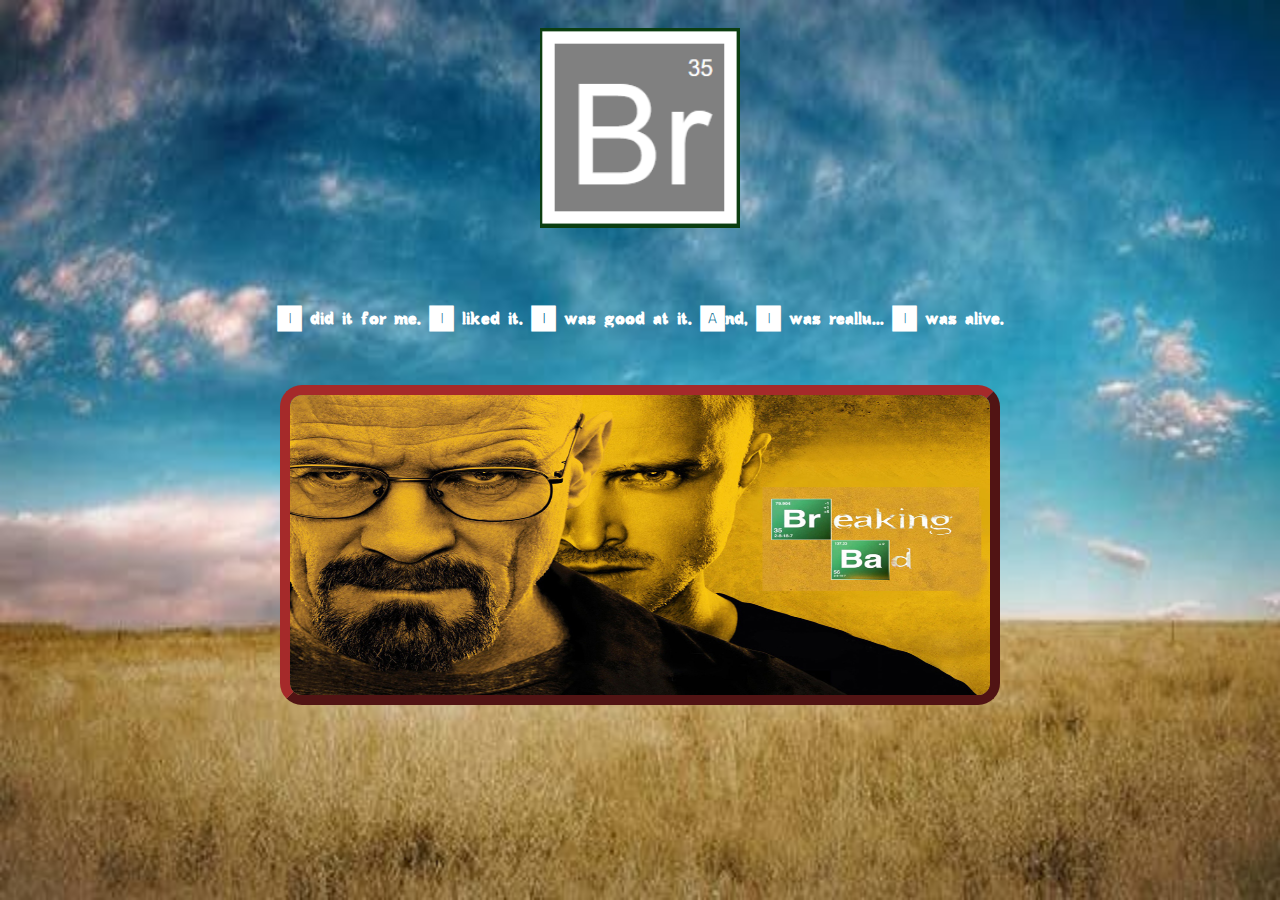
<file: index.html>
<!DOCTYPE html>
<html lang="en">
<head>
    <meta charset="UTF-8">
    <meta name="viewport" content="width=device-width, initial-scale=1.0">
    <link rel="shortcut icon" href="./img/icon.png" type="image/x-icon">
    <link rel="stylesheet" href="./CSS/estilo.css"/>
    <title>index</title>
</head>
<body>
    <br>
    <img class="logo" src="./img/logo.PNG" alt="" usermap="">
    <p></p>
    <br>
    <br>
    <b class="texto">I did it for me. I liked it. I was good at it. And, I was reallu... I was alive.</b>
    <p></p>
    <br>
    <br>
    <a href="./index.html"></a>
        <img class="poster" src="./img/poster.jpg" alt="Breaking Bad" usermap="#breakingbad">
        <map name="breakingbad">
            <area shape="rect" href="http://127.0.0.1:5500/formulario.html" coords="479,104,667,146" target="_blank" alt="" title="web formulario">
            <area shape="rect" href="http://127.0.0.1:5500/tabla.html" coords="540,146,667,187" target="_blank" alt="" title="web tabla">
        </map>
</body>
</html>
</file>
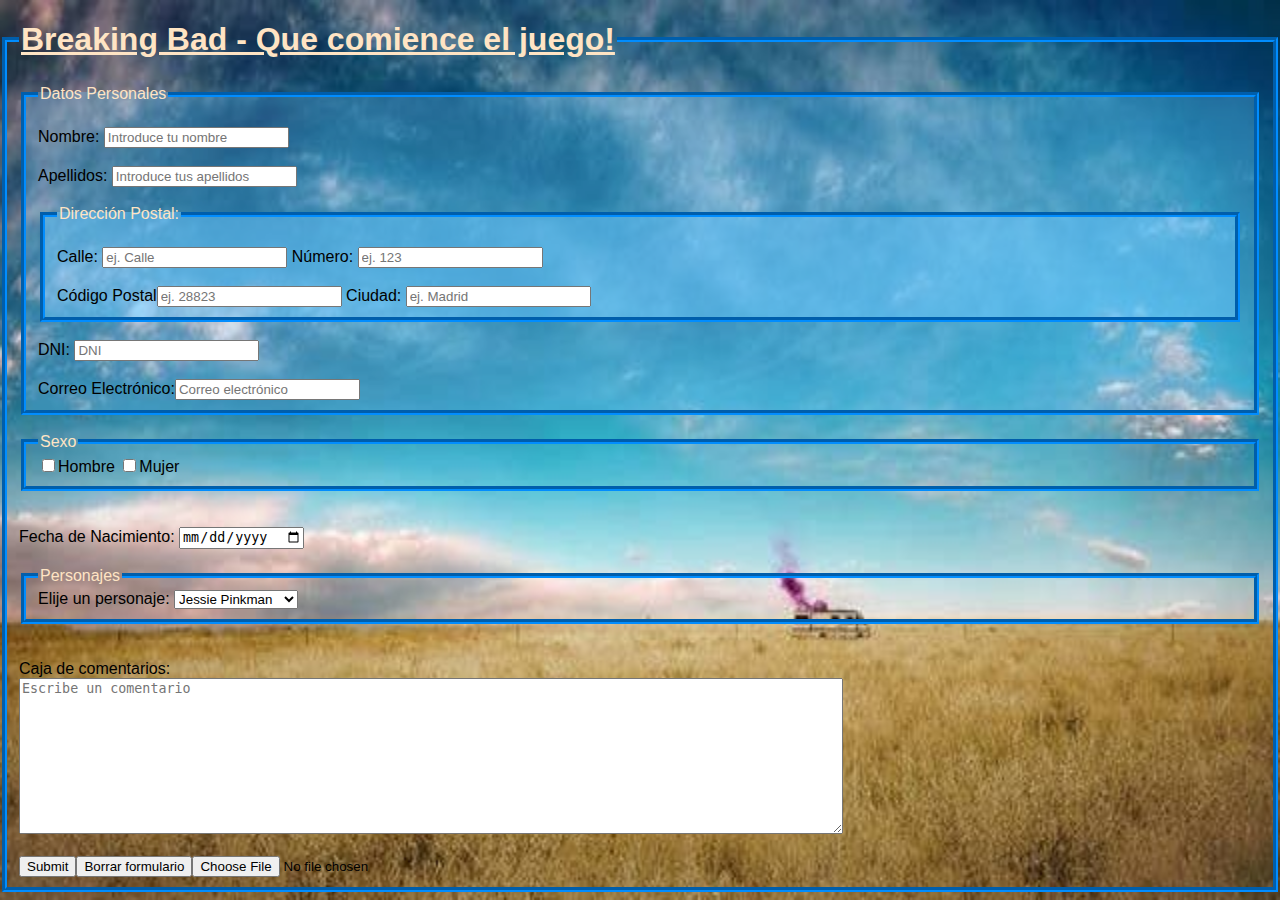
<file: formulario.html>
<!DOCTYPE html>
<html lang="en">
<head>
    <meta charset="UTF-8">
    <meta name="viewport" content="width=device-width, initial-scale=1.0">
    <link rel="shortcut icon" href="./img/icon.png" type="image/x-icon">
    <link rel="stylesheet" href="./CSS/estilo.css"/>
    <title>formulario</title>
</head>
<body class="formulario">
<fieldset style="border:5px groove #018dff;">
    <legend><h1><u>Breaking Bad - Que comience el juego!</u></h1></legend>
    <form name="alumnos_dam" method="post" action="raul.rodriguez@proeducaglobal.com" enctype="multipart/form-data">
        <fieldset style="border:5px groove #018dff; background-color: rgba(105, 199, 255, 0.3);">
            <legend>Datos Personales</legend>
                <br>
                <label>Nombre: <input type="text" name="nombre" placeholder="Introduce tu nombre" required>
                <br>
                <br>
                <label>Apellidos: <input type="text" name="apellidos" placeholder="Introduce tus apellidos" required>
                <br>
                <br>
                    <fieldset style="border:5px groove #018dff; background-color: rgba(105, 199, 255, 0.5);">
                        <legend>Dirección Postal:</legend>
                            <br>
                            <label>Calle: <input type="text" name="calle" placeholder="ej. Calle">  Número: <input type="number" name="numero" placeholder="ej. 123">
                            <br>
                            <br>
                            <Label>Código Postal<input type="text" name="codigo postal" placeholder="ej. 28823"> <label> Ciudad: <input type="text" name="ciudad" placeholder="ej. Madrid">
        </fieldset>
            <br>
            <label>DNI: <input type="text" name="dni" placeholder="DNI">
            <br>
            <br>
            <label>Correo Electrónico:<input type="text" name="email" placeholder="Correo electrónico" required>
            <br>
    </fieldset>
    <br>
        <fieldset style="border:5px groove #018dff;">
            <legend>Sexo</legend>
                <input type="checkbox" name="sexo" value="H" placeholder="Hombre/Mujer">Hombre
                <input type="checkbox" name="sexo" value="M" placeholder="Hombre/Mujer">Mujer
        </fieldset>
        <br>
        <br>Fecha de Nacimiento:    <input type="date" name="fecha" placeholder="Fecha de Nacimiento">
        <br>
        <br>
        <fieldset style="border:5px groove #018dff;">
            <legend>Personajes</legend>Elije un personaje: <select name="personajes">
                <option value="1">Jessie Pinkman</option>
                <option value="2">Walter White</option>
                <option value="3">Saul Goodman</option>
                <option value="4">Gustavo Fring</option>
                <option value="5">Pollos Hermanos</option>
                <option value="6">Otros personajes</option>
            </select>
        </fieldset>
    <br>
    <br>
    <label>Caja de comentarios:
    <br><textarea name="" id="" cols="100" rows="10" placeholder="Escribe un comentario"></textarea>
    <br>
    <br><input type="submit" name="enviar"><input type="reset" value="Borrar formulario"><input type="file" name="adjuntar archivo">
    </form>
</fieldset> 
</body>
</html>
</file>
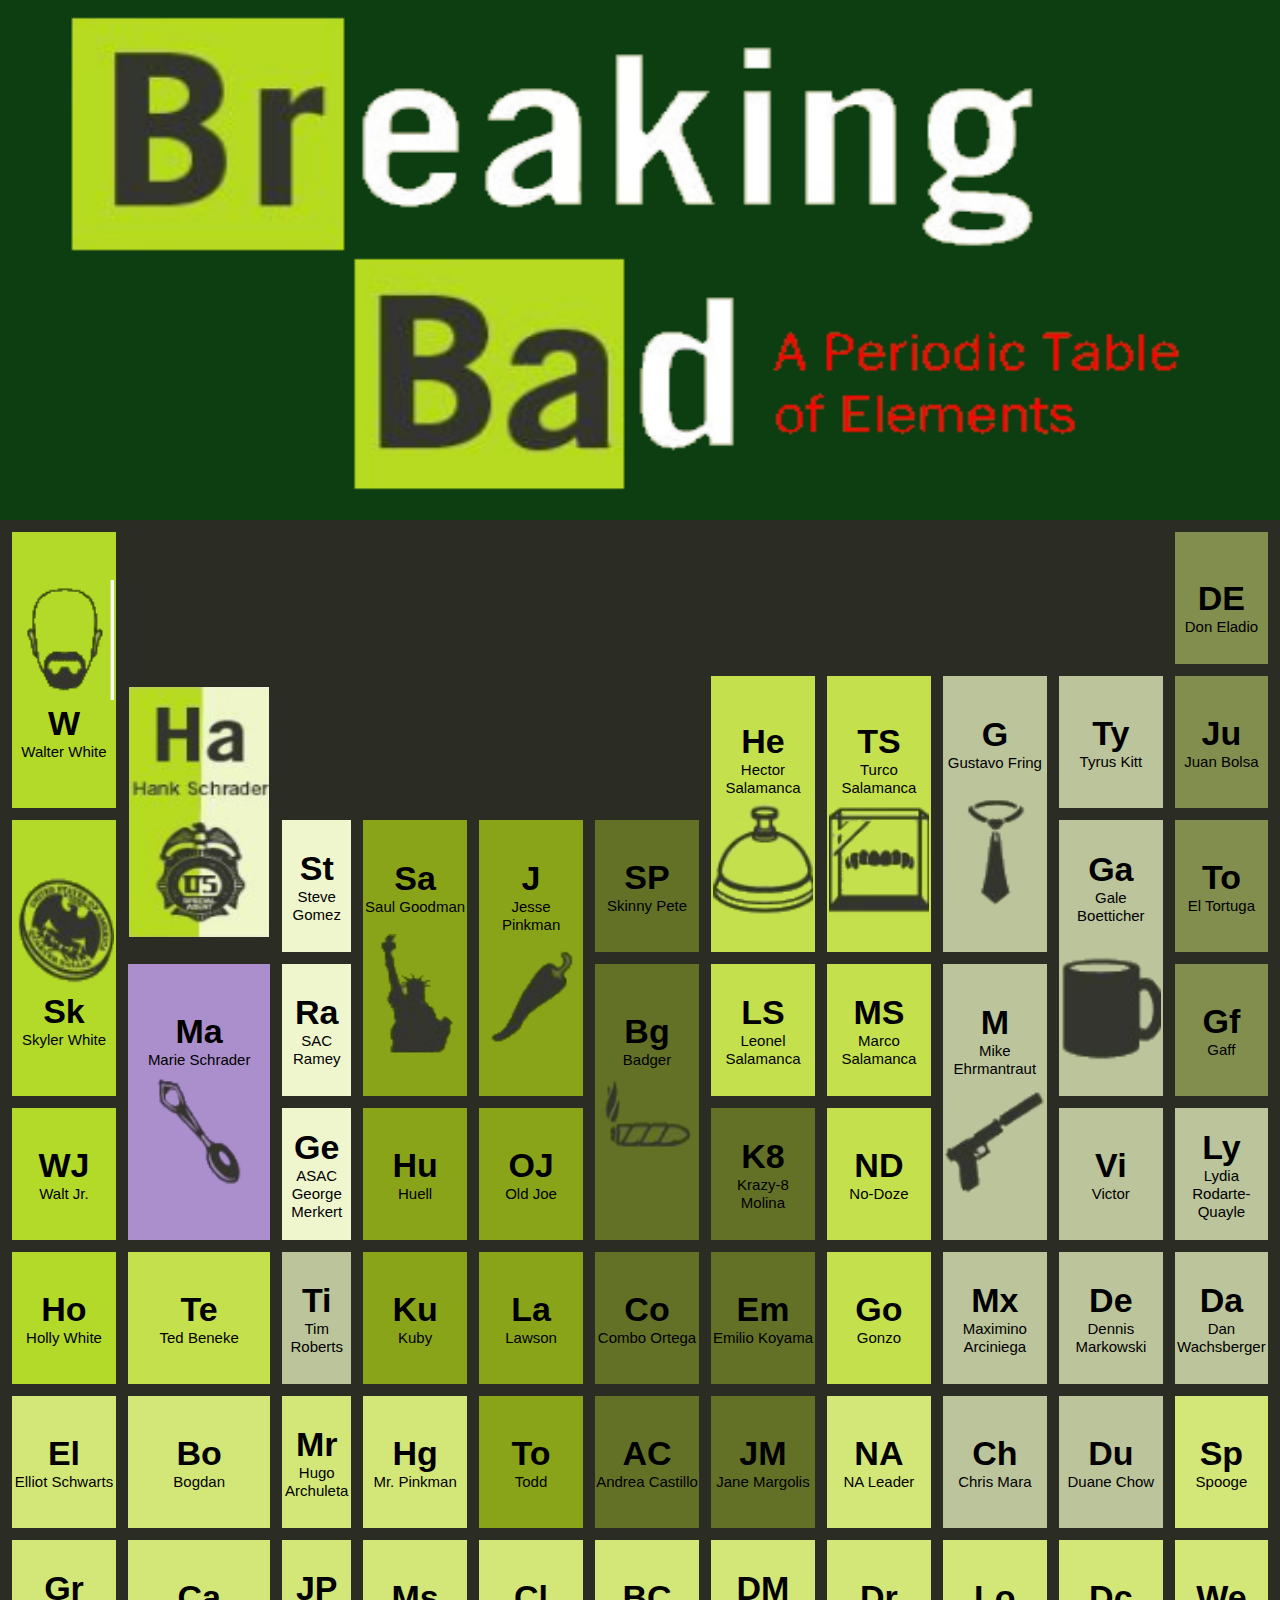
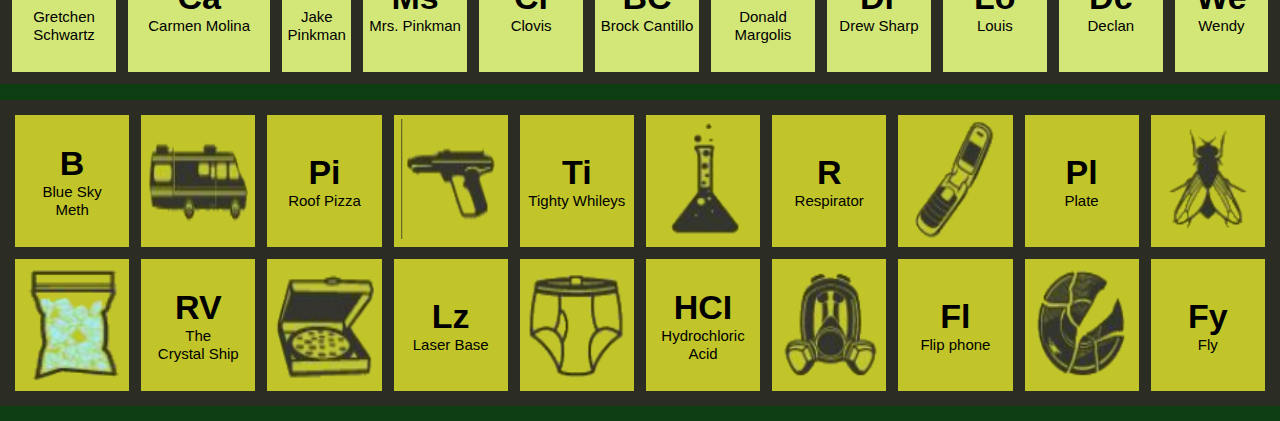
<file: tabla.html>
<!DOCTYPE html>
<html lang="en">
<head>
    <meta charset="UTF-8">
    <meta name="viewport" content="width=device-width, initial-scale=1.0">
    <link rel="shortcut icon" href="./img/icon.png" type="image/x-icon">
    <link rel="stylesheet" href="./CSS/estilo.css"/>
    <title>Tabla</title>
</head>
<body class="fondo">
    <img class="logotabla" src="./img/cabecera.png" alt="" usermap="">
    <p></p>
    <table class="tabla1">
        <tr>
            <td rowspan="2" class="celda2"><img class="img1" src="./img/walterwhite.png" alt="" usermap=""><br><b><font class="tamaño1">W</font></b><br><font class="tamaño2">Walter White</font></td>
            <td class="celda1"></td>
            <td class="celda1"></td>
            <td class="celda1"></td>
            <td class="celda1"></td>
            <td class="celda1"></td>
            <td class="celda1"></td>
            <td class="celda1"></td>
            <td class="celda1"></td>
            <td class="celda1"></td>
            <td class="celda3"><br><b><font class="tamaño1">DE</font></b><br><font class="tamaño2">Don Eladio</font><br>
        </tr>
        <tr>        
            <td rowspan="2" class="celda1"><img class="Ha" src="./img/hankschrader.png" alt="" usermap=""></td>
            <td class="celda1"></td>
            <td class="celda1"></td>
            <td class="celda1"></td>
            <td class="celda1"></td>
            <td rowspan="2" class="celda4"><br><b><font class="tamaño1">He</font></b><br><font class="tamaño2">Hector<br>Salamanca</font><br><sub></sub><img class="img1" src="./img/hectorsalamanca.png" alt="" usermap=""></td>
            <td rowspan="2" class="celda4"><br><b><font class="tamaño1">TS</font></b><br><font class="tamaño2">Turco<br>Salamanca</font><br><sub></sub><img class="img1" src="./img/tucosalamanca.png" alt="" usermap=""></td>
            <td rowspan="2" class="celda5"><b><font class="tamaño1">G</font></b><br><font class="tamaño2">Gustavo Fring<br><br><img class="img1" src="./img/gustavofrink.png" alt="" usermap=""></td>
            <td class="celda5"><b><font class="tamaño1">Ty</font></b><br><font class="tamaño2">Tyrus Kitt</td>
            <td class="celda3"><b><font class="tamaño1">Ju</font></b><br><font class="tamaño2">Juan Bolsa</td>
        </tr>
        <tr>
            <td rowspan="2" class="celda2"><img class="img1" src="./img/skylerwhite.png" alt="" usermap=""><br><b><font class="tamaño1">Sk</font></b><br><font class="tamaño2">Skyler White</font></td>
            <td class="celda6"><b><font class="tamaño1">St</font></b><br><font class="tamaño2">Steve Gomez<br></td>
            <td rowspan="2" class="celda7"><b><font class="tamaño1">Sa</font></b><br><font class="tamaño2">Saul Goodman<br><br><img class="img1" src="./img/saulgoodman.png" alt="" usermap=""></td>
            <td rowspan="2" class="celda7"><b><font class="tamaño1">J</font></b><br><font class="tamaño2">Jesse</font><br><font class="tamaño2">Pinkman</font><br><img class="img1" src="./img/jessiepinkman.png" alt="" usermap=""></td>
            <td class="celda8"><b><font class="tamaño1">SP</font></b><br><font class="tamaño2">Skinny Pete</td>
            <td rowspan="2" class="celda5"><b><font class="tamaño1">Ga</font></b><br><font class="tamaño2">Gale<br><font class="tamaño2">Boetticher<br><br><img class="img1" src="./img/gale.png" alt="" usermap="">
            <td class="celda3"><b><font class="tamaño1">To</font></b><br><font class="tamaño2">El Tortuga</td>
        </tr>
        <tr>
            <td rowspan="2" class="celda9"><b><font class="tamaño1">Ma</font></b><br><font class="tamaño2">Marie Schrader</font><br><img class="img1" src="./img/marieschrader.png" alt="" usermap=""></td>
            <td class="celda6"><b><font class="tamaño1">Ra</font></b><br><font class="tamaño2">SAC Ramey</td>
            <td rowspan="2" class="celda8"><b><font class="tamaño1">Bg</font></b><br><font class="tamaño2">Badger</font><br><img class="img1" src="./img/badger.png" alt="" usermap=""></td>
            <td class="celda4"><b><font class="tamaño1">LS</font></b><br><font class="tamaño2">Leonel<br><font class="tamaño2">Salamanca</td>
            <td class="celda4"><b><font class="tamaño1">MS</font></b><br><font class="tamaño2">Marco<br><font class="tamaño2">Salamanca</td>
            <td rowspan="2" class="celda5"><b><font class="tamaño1">M</font></b><br><font class="tamaño2">Mike Ehrmantraut</font><br><img class="img1" src="./img/mike.png" alt="" usermap=""></td>
            <td class="celda3"><b><font class="tamaño1">Gf</font></b><br><font class="tamaño2">Gaff</td>
        </tr>
        <tr>
            <td class="celda2"><b><font class="tamaño1">WJ</font></b><br><font class="tamaño2">Walt Jr.</font></td>
            <td class="celda6"><b><font class="tamaño1">Ge</font></b><br><font class="tamaño2">ASAC George</font><br><font class="tamaño2">Merkert</font></td>
            <td class="celda7"><b><font class="tamaño1">Hu</font></b><br><font class="tamaño2">Huell</font></td>
            <td class="celda7"><b><font class="tamaño1">OJ</font></b><br><font class="tamaño2">Old Joe</font></td>
            <td class="celda8"><b><font class="tamaño1">K8</font></b><br><font class="tamaño2">Krazy-8</font><br><font class="tamaño2">Molina</font></td>
            <td class="celda4"><b><font class="tamaño1">ND</font></b><br><font class="tamaño2">No-Doze</font></td>
            <td class="celda5"><b><font class="tamaño1">Vi</font></b><br><font class="tamaño2">Victor</font></td>
            <td class="celda5"><b><font class="tamaño1">Ly</font></b><br><font class="tamaño2">Lydia</font><br><font class="tamaño2">Rodarte-Quayle</font></td>
        </tr>
        <tr>
            <td class="celda2"><b><font class="tamaño1">Ho</font></b><br><font class="tamaño2">Holly White</font></td>
            <td class="celda4"><b><font class="tamaño1">Te</font></b><br><font class="tamaño2">Ted Beneke</font></td>
            <td class="celda5"><b><font class="tamaño1">Ti</font></b><br><font class="tamaño2">Tim Roberts</font></td>
            <td class="celda7"><b><font class="tamaño1">Ku</font></b><br><font class="tamaño2">Kuby</font></td>
            <td class="celda7"><b><font class="tamaño1">La</font></b><br><font class="tamaño2">Lawson</font></td>
            <td class="celda8"><b><font class="tamaño1">Co</font></b><br><font class="tamaño2">Combo Ortega</font></td>
            <td class="celda8"><b><font class="tamaño1">Em</font></b><br><font class="tamaño2">Emilio Koyama</font></td>
            <td class="celda4"><b><font class="tamaño1">Go</font></b><br><font class="tamaño2">Gonzo</font></td>
            <td class="celda5"><b><font class="tamaño1">Mx</font></b><br><font class="tamaño2">Maximino</font><br><font class="tamaño2">Arciniega</font></td>
            <td class="celda5"><b><font class="tamaño1">De</font></b><br><font class="tamaño2">Dennis</font><br><font class="tamaño2">Markowski</font></td>
            <td class="celda5"><b><font class="tamaño1">Da</font></b><br><font class="tamaño2">Dan</font><br><font class="tamaño2">Wachsberger</font></td>
        </tr>
        <tr>
            <td class="celda10"><b><font class="tamaño1">El</font></b><br><font class="tamaño2">Elliot Schwarts</font></td>
            <td class="celda10"><b><font class="tamaño1">Bo</font></b><br><font class="tamaño2">Bogdan</font></td>
            <td class="celda10"><b><font class="tamaño1">Mr</font></b><br><font class="tamaño2">Hugo Archuleta</font></td>
            <td class="celda10"><b><font class="tamaño1">Hg</font></b><br><font class="tamaño2">Mr. Pinkman</font></td>
            <td class="celda7"><b><font class="tamaño1">To</font></b><br><font class="tamaño2">Todd</font></td>
            <td class="celda8"><b><font class="tamaño1">AC</font></b><br><font class="tamaño2">Andrea Castillo</font></td>
            <td class="celda8"><b><font class="tamaño1">JM</font></b><br><font class="tamaño2">Jane Margolis</font></td>
            <td class="celda10"><b><font class="tamaño1">NA</font></b><br><font class="tamaño2">NA Leader</font></td>
            <td class="celda5"><b><font class="tamaño1">Ch</font></b><br><font class="tamaño2">Chris Mara</font></td>
            <td class="celda5"><b><font class="tamaño1">Du</font></b><br><font class="tamaño2">Duane Chow</font></td>
            <td class="celda10"><b><font class="tamaño1">Sp</font></b><br><font class="tamaño2">Spooge</font></td>
        </tr>
            <td class="celda10"><b><font class="tamaño1">Gr</font></b><br><font class="tamaño2">Gretchen</font><br><font class="tamaño2">Schwartz</font></td>
            <td class="celda10"><b><font class="tamaño1">Ca</font></b><br><font class="tamaño2">Carmen Molina</font></td>
            <td class="celda10"><b><font class="tamaño1">JP</font></b><br><font class="tamaño2">Jake Pinkman</font></td>
            <td class="celda10"><b><font class="tamaño1">Ms</font></b><br><font class="tamaño2">Mrs. Pinkman</font></td>
            <td class="celda10"><b><font class="tamaño1">Cl</font></b><br><font class="tamaño2">Clovis</font></td>
            <td class="celda10"><b><font class="tamaño1">BC</font></b><br><font class="tamaño2">Brock Cantillo</font></td>
            <td class="celda10"><b><font class="tamaño1">DM</font></b><br><font class="tamaño2">Donald Margolis</font></td>
            <td class="celda10"><b><font class="tamaño1">Dr</font></b><br><font class="tamaño2">Drew Sharp</font></td>
            <td class="celda10"><b><font class="tamaño1">Lo</font></b><br><font class="tamaño2">Louis</font></td>
            <td class="celda10"><b><font class="tamaño1">Dc</font></b><br><font class="tamaño2">Declan</font></td>
            <td class="celda10"><b><font class="tamaño1">We</font></b><br><font class="tamaño2">Wendy</font></td>
        </tr>
    </table>
    <p></p>
    <table class="tabla2">
        <tr>
            <td class="celda11"><b><font class="tamaño1">B</font></b><br><font class="tamaño2">Blue Sky</font><br><font class="tamaño2">Meth</font></td>
            <td class="celda11"><img class="img1" src="./img/bus.png" alt="" usermap=""></td>
            <td class="celda11"><b><font class="tamaño1">Pi</font></b><br><font class="tamaño2">Roof Pizza</font></td>
            <td class="celda11"><img class="img1" src="./img/pistola.png" alt="" usermap=""></td>
            <td class="celda11"><b><font class="tamaño1">Ti</font></b><br><font class="tamaño2">Tighty Whileys</font></td>
            <td class="celda11"><img class="img1" src="./img/pocima.png" alt="" usermap=""></td>
            <td class="celda11"><b><font class="tamaño1">R</font></b><br><font class="tamaño2">Respirator</font></td>
            <td class="celda11"><img class="img1" src="./img/movil.png" alt="" usermap=""></td>
            <td class="celda11"><b><font class="tamaño1">Pl</font></b><br><font class="tamaño2">Plate</font></td>
            <td class="celda11"><img class="img1" src="./img/mosca.png" alt="" usermap=""></td>
        </tr>
        <tr>
            <td class="celda11"><img class="img1" src="./img/cristal.png" alt="" usermap=""></td>
            <td class="celda11"><b><font class="tamaño1">RV</font></b><br><font class="tamaño2">The</font><br><font class="tamaño2">Crystal Ship</font></td>
            <td class="celda11"><img class="img1" src="./img/pizza.png" alt="" usermap=""></td>
            <td class="celda11"><b><font class="tamaño1">Lz</font></b><br><font class="tamaño2">Laser Base</font></td>
            <td class="celda11"><img class="img1" src="./img/calzoncillos.png" alt="" usermap=""></td>
            <td class="celda11"><b><font class="tamaño1">HCI</font></b><br><font class="tamaño2">Hydrochloric Acid</font></td>
            <td class="celda11"><img class="img1" src="./img/mascara.png" alt="" usermap=""></td>
            <td class="celda11"><b><font class="tamaño1">Fl</font></b><br><font class="tamaño2">Flip phone</font></td>
            <td class="celda11"><img class="img1" src="./img/plato.png" alt="" usermap=""></td>
            <td class="celda11"><b><font class="tamaño1">Fy</font></b><br><font class="tamaño2">Fly</font></td>
        </tr>
    </table>
</body>
</html>
</file>
<file: CSS/estilo.css>
@font-face{
    font-family:"Breaking Bad";
    src: url("../font/Breaking Bad.ttf");
    font-style: normal;
    font-weight: normal;
    color:white; 
}

body{
    background-image: url(../img/fondo.jpg);
    background-repeat: no-repeat;
    background-position: center;
    background-size: 100% 100%;
    background-attachment: fixed;
    text-align: center;
    margin: auto;

}

.logo{
    width: 200px;
    height: 200px;
    padding: 10px;
}

.poster{
    width: 700px;
    height: 300px;
    border: 10px outset brown;
    border-radius: 22px;
}

.formulario{
    font-family: Helvetica, sans-serif;
    text-align: left;
}

h1{
    color: bisque;
}

legend{
    color: bisque;
}

.fondo{
    background: local;
    background-color: #0c3e11 ;
    font-family: Helvetica, sans-serif;
}

.logotabla{
    width: 1200px;
    height: 500px;
}

.texto{
    font-family:"Breaking Bad"; 
    src: url(/font/Breaking_Bad.ttf);
    font-size: 34px;
    color:white;
    text-align: center;
}

table{
    background-color: #2B2C24;
    margin-bottom: 15px;
    font-family: Helvetica;
    text-align: center;
    margin-left: auto;
    margin-right: auto;
}

tr{
    border: 5px solid #2B2C24;
    width: 200px;
    height: 100px;
}
td{
    border: 5px solid #2B2C24;
    width: 150px;
    height: 130px;
}

.tabla1{
    background-color: #2B2C24;
    text-align: center;
    border: 5px solid #2B2C24;
    font-family: Helvetica;
    text-align: center;
}
.tabla2{
    background-color: #2B2C24;
    border: 8px solid #2B2C24;
    text-align: center;
    font-family: Helvetica;
    text-align: center;
}

.img1{
    width: 100px;
    height: 120px;
}

.Ha{
    width: 140px;
    height: 250px;
}
.tamaño1{
    font-size: 34px;
    font-family: Helvetica;
}

.tamaño2{
    font-size: 15px;
    font-family: Helvetica;
}

.celda1{
    background-color: #2B2C24;
}

.celda2{
    background-color: #B3DA29;
}

.celda3{
    background-color: #828E4E;
}

.celda4{
    background-color: #C4E04D;
}

.celda5{
    background-color: #BCC49B;
}

.celda6{
    background-color: #EFF6CD;
}

.celda7{
    background-color: #89A419;
}

.celda8{
    background-color: #637126;
}

.celda9{
    background-color: #AB8FCC;
}

.celda10{
    background-color: #D3E778;
}

.celda11{
    background-color: #C1C52A;
}
</file>
